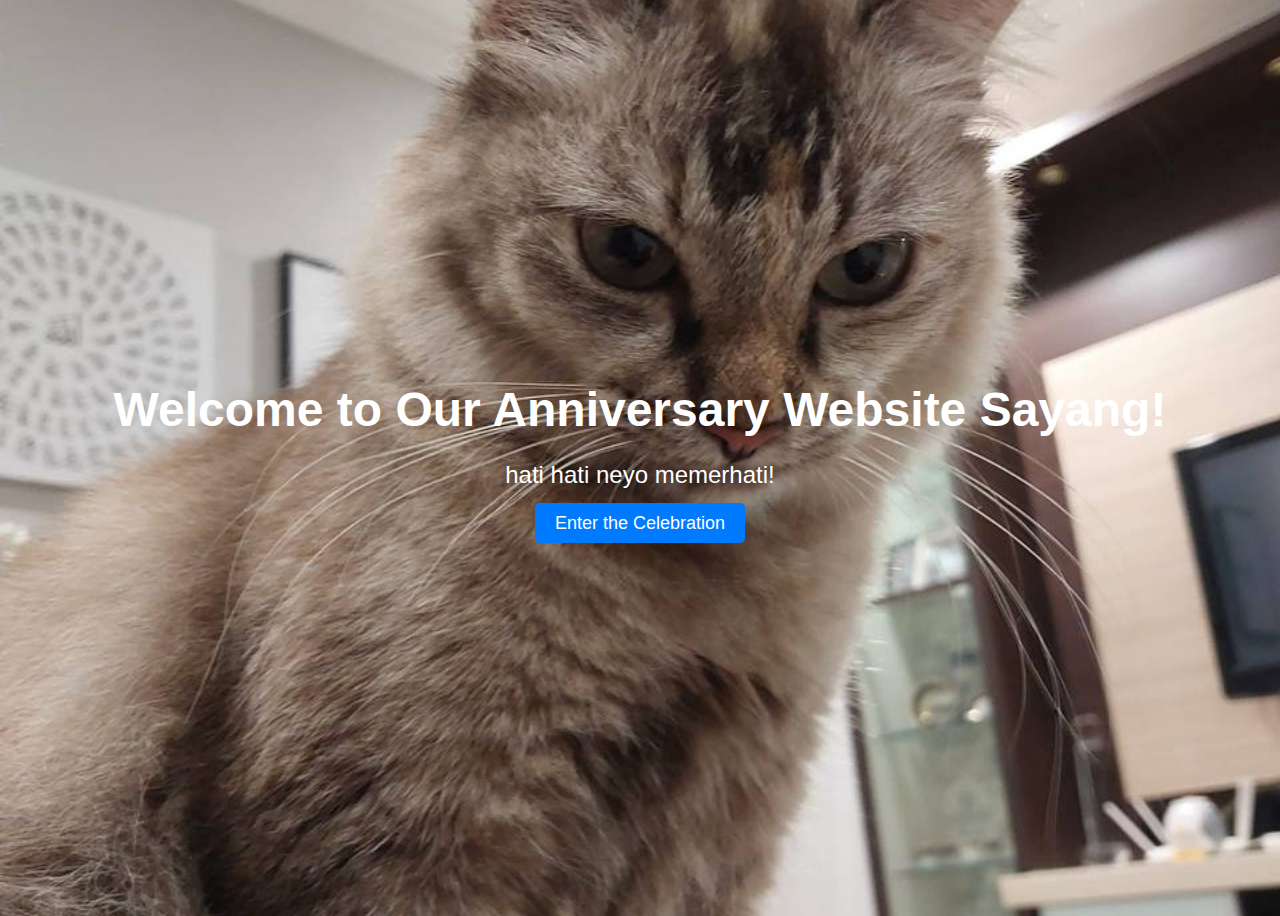
<file: index.html>
<!DOCTYPE html>
<html lang="en">
<head>
    <meta charset="UTF-8">
    <meta name="viewport" content="width=device-width, initial-scale=1.0">
    <title>Welcome to Our Anniversary Celebration</title>
    <!-- Auto-redirect after 5 seconds -->
    <meta http-equiv="refresh" content="5;url=index.html">
    <!-- Style for cover page (can be internal or linked to an external stylesheet) -->
    <style>
        body {
            font-family: 'Arial', sans-serif;
            background: url('image/bg image.jpg') no-repeat center center fixed; 
            background-size: cover;
            height: 100vh;
            display: flex;
            align-items: center;
            justify-content: center;
            text-align: center;
            color: #ffffff;
        }
        h1 {
            font-size: 48px;
            margin: 0;
        }
        p {
            font-size: 24px;
        }
        .button {
            padding: 10px 20px;
            font-size: 18px;
            color: #ffffff;
            background-color: #007bff;
            border: none;
            border-radius: 5px;
            cursor: pointer;
            text-decoration: none; /* Remove underline from links */
        }
        .button:hover {
            background-color: #0056b3;
        }
    </style>
</head>
<body>
    <div>
        <h1>Welcome to Our Anniversary Website Sayang!</h1>
        <p>hati hati neyo memerhati!</p>
        <!-- Button to manually navigate to index.html -->
        <a href="main.html" class="button">Enter the Celebration</a>
    </div>
</body>
</html>
</file>
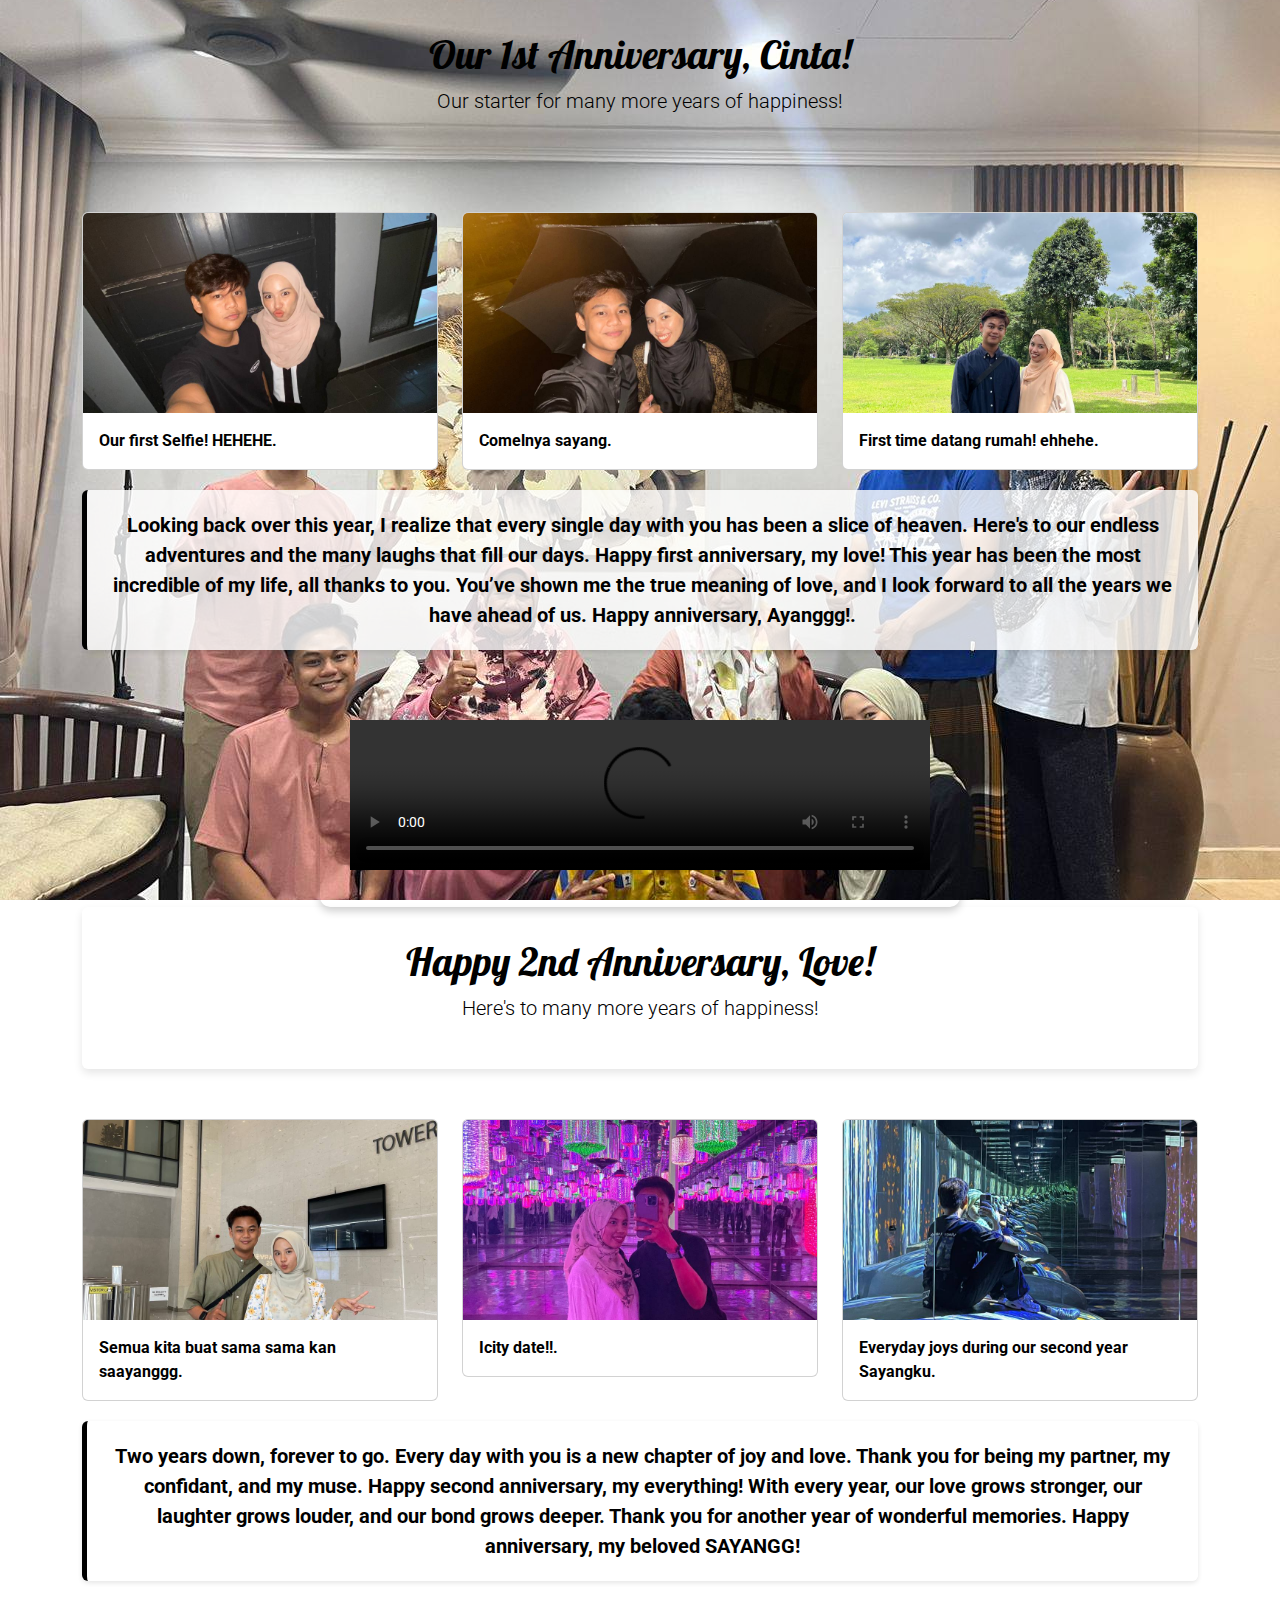
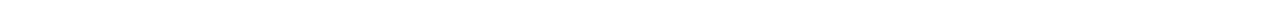
<file: main.html>
<!DOCTYPE html>
<html lang="en">
<head>
    <meta charset="UTF-8">
    <meta name="viewport" content="width=device-width, initial-scale=1.0">
    <title>Our Anniversaries</title>
    <!-- Include Bootstrap CSS -->
    <link href="https://cdn.jsdelivr.net/npm/bootstrap@5.1.3/dist/css/bootstrap.min.css" rel="stylesheet">
    <!-- Google Fonts -->
    <link href="https://fonts.googleapis.com/css2?family=Lobster&family=Roboto:wght@300;400;700&display=swap" rel="stylesheet">
    <!-- Custom styles -->
    <style>
        body {
            font-family: 'Roboto', sans-serif;
            background-image: url('image/background image.jpg');
            background-size: cover;
            background-attachment: fixed;
            background-position: center;
        }
        h1, .card-title {
            font-family: 'Lobster', cursive;
            color: #000; /* Making titles black */
        }
        .bg-navy, .bg-pink {
            color: #000; /* Text color black for better visibility */
            padding: 30px;
            margin-bottom: 50px;
            border-radius: 10px;
            box-shadow: 0 4px 8px rgba(0,0,0,0.2);
            text-align: center; /* Center text within navy and pink sections */
        }
        .description {
            font-size: 20px; /* Larger font size */
            font-weight: bold; /* Bold font weight */
            color: #000; /* Text color black */
            text-align: center; /* Center alignment for the text */
            padding: 20px;
            margin-top: 20px;
            margin-bottom: 40px;
            background: rgba(255, 255, 255, 0.8);
            border-left: 5px solid;
            box-shadow: 0 2px 5px rgba(0,0,0,0.1);
        }
        .bg-navy .description {
            border-color: #ffc0cb;
        }
        .bg-pink .description {
            border-color: #000080;
        }
        .section, .video-container {
            padding: 30px;
            margin-bottom: 50px;
            border-radius: 10px;
            box-shadow: 0 4px 8px rgba(0,0,0,0.1);
            text-align: center;
        }
        .card {
            transition: transform 0.3s, box-shadow 0.3s;
        }
        .card:hover {
            transform: scale(1.05);
            box-shadow: 0 5px 15px rgba(0,0,0,0.3);
        }
        .card-img-top {
            height: 200px;
            object-fit: cover;
        }
        .card-text {
            font-weight: bold; /* Make card text bold */
            color: #000; /* Make card text black */
        }
       .video-container {
    max-width: 640px; /* Adjust this value to fit your design needs */
    margin: 0 auto; /* Center the video horizontally */
    width: 100%; /* Ensures it responds to smaller screen sizes */
    border-radius: 10px; /* Optional: adds rounded corners to the video */
    overflow: hidden; /* Ensures no overflow outside the border-radius */
    box-shadow: 0 4px 8px rgba(0, 0, 0, 0.2); /* Optional: adds shadow for depth */
}
video {
    width: 100%; /* Ensures the video expands to the container's width */
    height: auto; /* Maintains aspect ratio */
}

    </style>
    <!-- Include Bootstrap Bundle JS -->
    <script src="https://cdn.jsdelivr.net/npm/bootstrap@5.1.3/dist/js/bootstrap.bundle.min.js"></script>
</head>
<body>
    <div class="container">

        <!-- First Anniversary Section -->
        <div class="section bg-navy rounded">
            <h1>Our 1st Anniversary, Cinta!</h1>
            <p class="lead">Our starter for many more years of happiness!</p>
        </div>
        <div class="row row-cols-1 row-cols-md-3 g-4">
            <div class="col">
                <div class="card">
                    <img src="image/first image.jpg" class="card-img-top" alt="Our first selfie">
                    <div class="card-body">
                        <p class="card-text">Our first Selfie! HEHEHE.</p>
                    </div>
                </div>
            </div>
            <div class="col">
                <div class="card">
                    <img src="image/second image.jpg" class="card-img-top" alt="Puasa bersama!">
                    <div class="card-body">
                        <p class="card-text">Comelnya sayang.</p>
                    </div>
                </div>
            </div>
            <div class="col">
                <div class="card">
                    <img src="image/third image.jpg" class="card-img-top" alt="First Time">
                    <div class="card-body">
                        <p class="card-text">First time datang rumah! ehhehe.</p>
                    </div>
                </div>
            </div>
        </div>
        <p class="description bg-navy rounded">Looking back over this year, I realize that every single day with you has been a slice of heaven. Here's to our endless adventures and the many laughs that fill our days. Happy first anniversary, my love! This year has been the most incredible of my life, all thanks to you. You’ve shown me the true meaning of love, and I look forward to all the years we have ahead of us. Happy anniversary, Ayanggg!.</p>

        <!-- Video Section -->
        <div class="video-container">
            <video controls>
                <source src="image/video.mp4" type="video/mp4">
                Your browser does not support the video tag.
            </video>
        </div>

        <!-- Second Anniversary Section -->
        <div class="section bg-pink rounded">
            <h1>Happy 2nd Anniversary, Love!</h1>
            <p class="lead">Here's to many more years of happiness!</p>
        </div>
        <div class="row row-cols-1 row-cols-md-3 g-4">
            <div class="col">
                <div class="card">
                    <img src="image/fourth image.jpg" class="card-img-top" alt="An unforgettable trip">
                    <div class="card-body">
                        <p class="card-text">Semua kita buat sama sama kan saayanggg.</p>
                    </div>
                </div>
            </div>
            <div class="col">
                <div class="card">
                    <img src="image/fifth image.jpg" class="card-img-top" alt="Second year event">
                    <div class="card-body">
                        <p class="card-text">Icity date!!.</p>
                    </div>
                </div>
            </div>
            <div class="col">
                <div class="card">
                    <img src="image/sixth image.jpg" class="card-img-top" alt="Everyday joy">
                    <div class="card-body">
                        <p class="card-text">Everyday joys during our second year Sayangku.</p>
                    </div>
                </div>
            </div>
        </div>
        <p class="description bg-pink rounded">Two years down, forever to go. Every day with you is a new chapter of joy and love. Thank you for being my partner, my confidant, and my muse. Happy second anniversary, my everything! With every year, our love grows stronger, our laughter grows louder, and our bond grows deeper. Thank you for another year of wonderful memories. Happy anniversary, my beloved SAYANGG!</p>

    </div>
</body>
</html>
</file>
